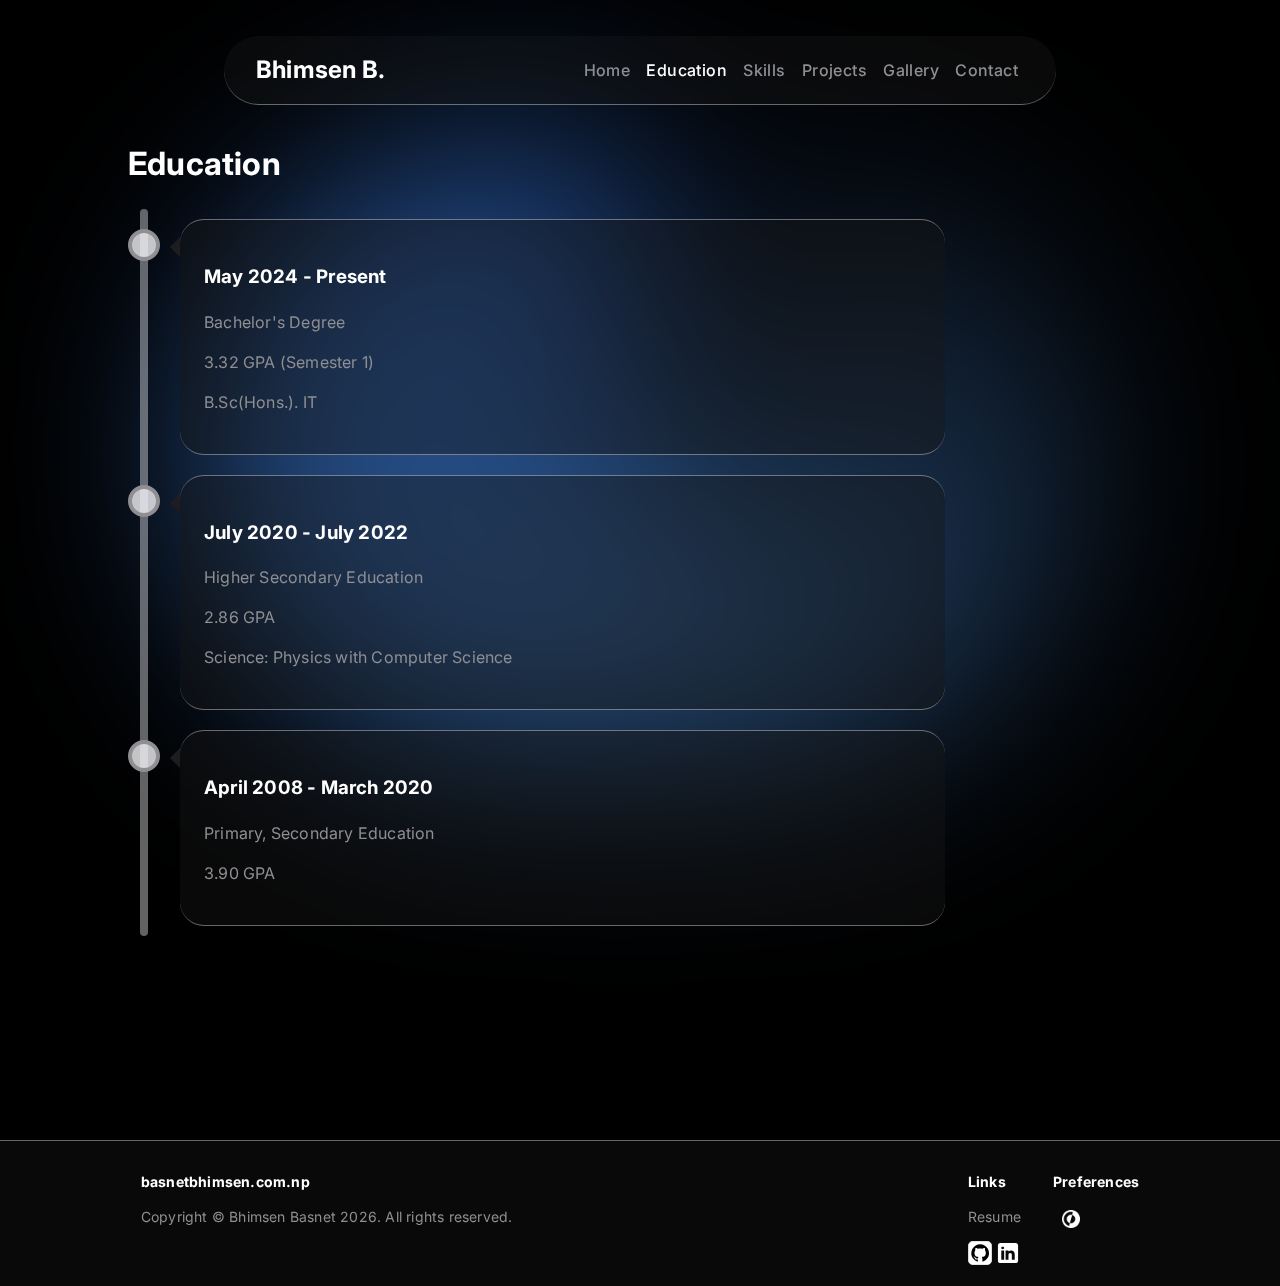
<file: education.html>
<!DOCTYPE html>
<html lang="en">
<head>
    <meta charset="UTF-8">
    <meta name="viewport" content="width=device-width, initial-scale=1.0">
    <title>Education - Bhimsen Basnet</title>

    <script>
        (() => {
            const theme = localStorage.getItem('theme');

            if (theme !== 'light') {
                document.documentElement.classList.add('dark-mode');
            }
        })();
    </script>

    <link rel="stylesheet" href="global.css">
    <link rel="stylesheet" href="education.css">

    <link href="https://fonts.googleapis.com/css2?family=Inter:wght@400;500;600;700&display=swap" rel="stylesheet">

    <script src="currentpage.js"></script>
</head>
<body>
    <!-- navgation bar -->
    <nav>
        <div class="navigation">
            <div class="nav-name">
                <h2>Bhimsen B.</h2>
            </div>
            <div class="nav-menu">
                <button class="nav-btn" onclick="window.location.href='index.html'">Home</button>
                <button class="nav-btn" onclick="window.location.href='education.html'">Education</button>
                <button class="nav-btn" onclick="window.location.href='skills.html'">Skills</button>
                <button class="nav-btn" onclick="window.location.href='projects.html'">Projects</button>
                <button class="nav-btn" onclick="window.location.href='gallery.html'">Gallery</button>
                <a class="contact" href="mailto:bhimsen.basnet01@gmail.com"><button class="nav-btn" type="button">Contact</button></a>
            </div>
        </div>
    </nav>


    <div class="nav-mob">
        <div class="navigation-mob">
            <div class="nav-name-mob">
                <h2>Bhimsen B.</h2>
            </div>
            <div id="myLinks">
                <button class="nav-btn-mob" onclick="window.location.href='index.html'">Home</button>
                <button class="nav-btn-mob" onclick="window.location.href='education.html'">Education</button>
                <button class="nav-btn-mob" onclick="window.location.href='skills.html'">Skills</button>
                <button class="nav-btn-mob" onclick="window.location.href='projects.html'">Projects</button>
                <button class="nav-btn-mob" onclick="window.location.href='gallery.html'">Gallery</button>
                <a class="contact" href="mailto:bhimsen.basnet01@gmail.com"><button class="nav-btn-mob">Contact</button></a>
            </div>
            <img src="Icons/hamburger.svg" class="icon" onclick="toggleMenu()">
        </div>
    </div>


    <div class="main">
        
        <div class="blob">
		    <div class="blob-gradient-mask">
			    <div class="blob-spinning-gradient"></div>
		    </div>
	    </div>
        
        <h1>Education</h1>
        <div class="timeline">
            <div class="container">
                <div class="content">
                    <h3>May 2024 - Present</h3>
                    <p>Bachelor's Degree</p>
                    <p>3.32 GPA (Semester 1)</p>
                    <p>B.Sc(Hons.). IT</p>
                </div>
            </div>

            <div class="container">
                <div class="content">
                    <h3>July 2020 - July 2022</h3>
                    <p>Higher Secondary Education</p>
                    <p>2.86 GPA</p>
                    <p>Science: Physics with Computer Science</p>
                </div>
            </div>

            <div class="container">
                <div class="content">
                    <h3>April 2008 - March 2020</h3>
                    <p>Primary, Secondary Education</p>
                    <p>3.90 GPA</p>
                </div>
            </div>
        </div>
    </div>



    <!-- footer section -->
    <div class="footer">
        <div class="footer-section">
            <div class="footer-left">
                <p class="footer-heading-small">basnetbhimsen.com.np</p>
                <p>Copyright © Bhimsen Basnet 2026. All rights reserved.</p>
            </div>

            <div class="footer-right">
                <div class="footer-menu">
                    <p class="footer-heading-small">Links</p>
                    <p><a class="footer-link" href="BhimsenBasnetResume.pdf" download="BhimsenBasnetResume">Resume</a></p>
                    <a href="https://github.com/bhimsen01" target="_blank" class="social"><img src="Icons/github-icon.svg" alt="Github"></a>
                    <a href="https://linkedin.com/in/bhimsen-basnet-131744364" target="_blank" class="social"><img src="Icons/linkedin-icon.svg" alt="LinkedIn"></a>
                </div>

                <div class="footer-menu">
                    <p class="footer-heading-small">Preferences</p>
                    <button class="mode-toggle"><img class="darkmode" src="Icons/darkmode.png"></button>
                </div>
            </div>
        </div>
    </div>

    <script src="theme.js"></script>

    <script>
        function toggleMenu() {
            const links = document.getElementById("myLinks");
            if (links.style.display === "block") {
                links.style.display = "none";
            } else {
                links.style.display = "block";
            }
        }
    </script>
</body>
</html>
</file>
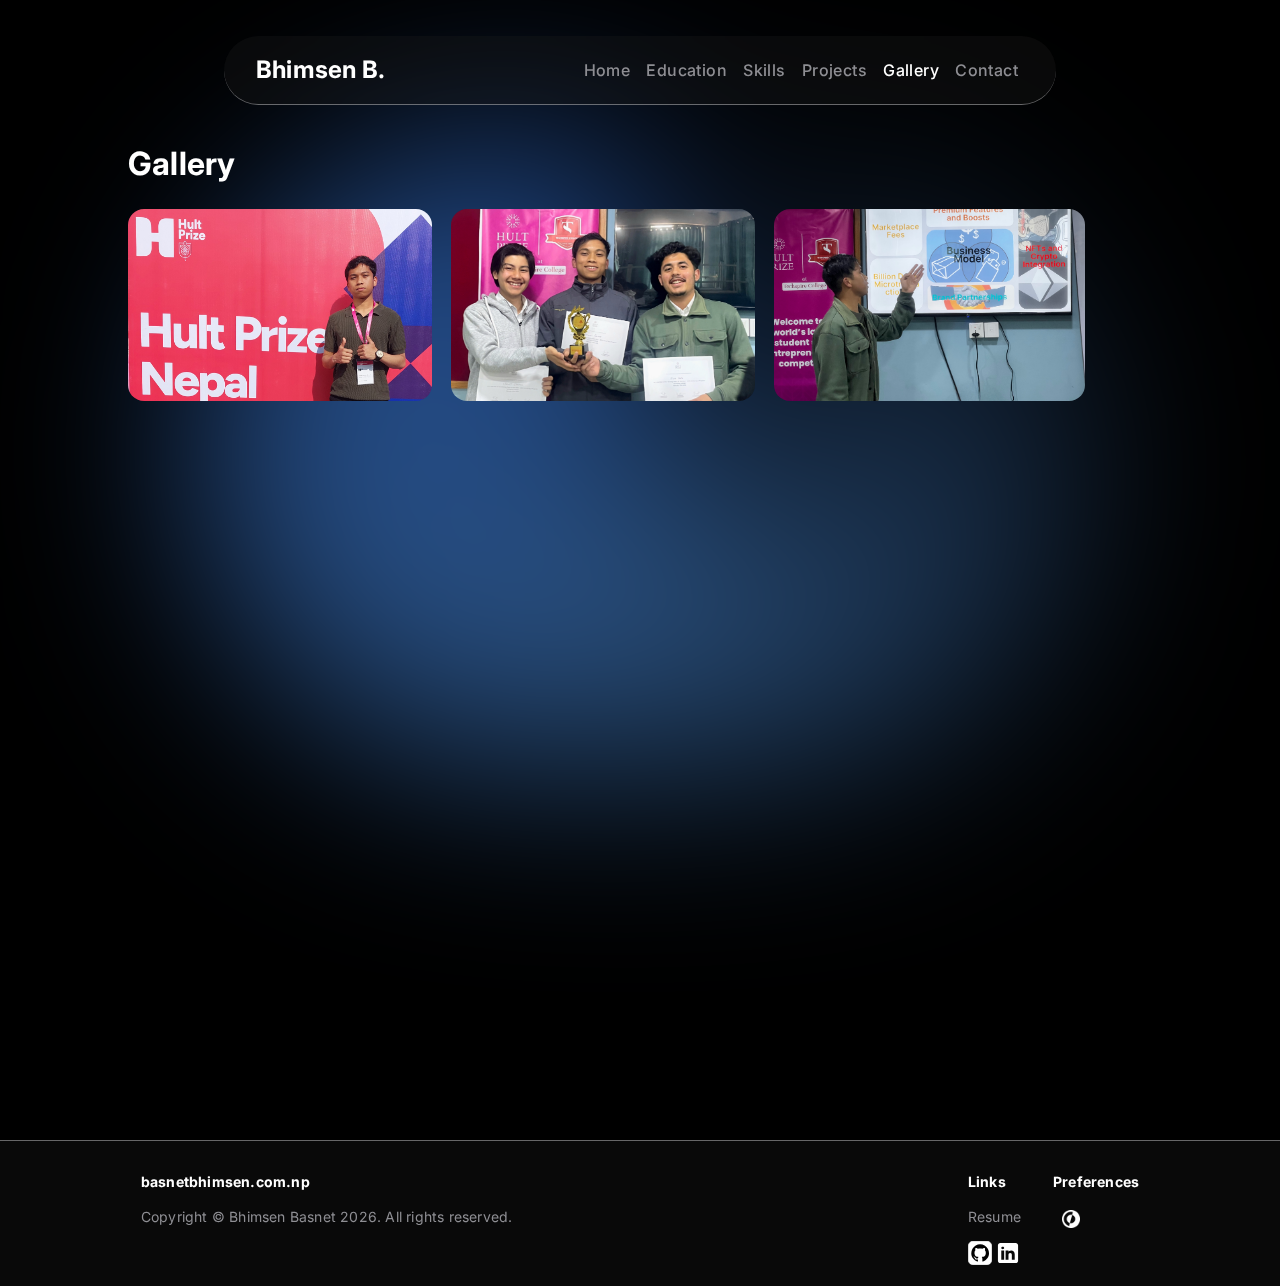
<file: gallery.html>
<!DOCTYPE html>
<html lang="en">
<head>
    <meta charset="UTF-8">
    <meta name="viewport" content="width=device-width, initial-scale=1.0">
    <title>Gallery - Bhimsen Basnet</title>

    <script>
        (() => {
            const theme = localStorage.getItem('theme');

            if (theme !== 'light') {
                document.documentElement.classList.add('dark-mode');
            }
        })();
    </script>

    <link rel="stylesheet" href="global.css">
    <link rel="stylesheet" href="gallery.css">

    <link href="https://fonts.googleapis.com/css2?family=Inter:wght@400;500;600;700&display=swap" rel="stylesheet">

    <script src="currentpage.js"></script>
</head>
<body>
    <!-- navgation bar -->
    <nav>
        <div class="navigation">
            <div class="nav-name">
                <h2>Bhimsen B.</h2>
            </div>
            <div class="nav-menu">
                <button class="nav-btn" onclick="window.location.href='index.html'">Home</button>
                <button class="nav-btn" onclick="window.location.href='education.html'">Education</button>
                <button class="nav-btn" onclick="window.location.href='skills.html'">Skills</button>
                <button class="nav-btn" onclick="window.location.href='projects.html'">Projects</button>
                <button class="nav-btn" onclick="window.location.href='gallery.html'">Gallery</button>
                <a class="contact" href="mailto:bhimsen.basnet01@gmail.com"><button class="nav-btn" type="button">Contact</button></a>
            </div>
        </div>
    </nav>

    <div class="nav-mob">
        <div class="navigation-mob">
            <div class="nav-name-mob">
                <h2>Bhimsen B.</h2>
            </div>
            <div id="myLinks">
                <button class="nav-btn-mob" onclick="window.location.href='index.html'">Home</button>
                <button class="nav-btn-mob" onclick="window.location.href='education.html'">Education</button>
                <button class="nav-btn-mob" onclick="window.location.href='skills.html'">Skills</button>
                <button class="nav-btn-mob" onclick="window.location.href='projects.html'">Projects</button>
                <button class="nav-btn-mob" onclick="window.location.href='gallery.html'">Gallery</button>
                <a class="contact" href="mailto:bhimsen.basnet01@gmail.com"><button class="nav-btn-mob">Contact</button></a>
            </div>
            <img src="Icons/hamburger.svg" class="icon" onclick="toggleMenu()">
        </div>
    </div>


    <!-- main content -->
    <div class="main">

        <div class="blob">
		    <div class="blob-gradient-mask">
			    <div class="blob-spinning-gradient"></div>
		    </div>
	    </div>

        <!-- gallery -->
        <h1 class="section-heading-medium">Gallery</h1>

        <div class="gallery-grid">
            <div class="gallery-card">
                <img class="gallery-img" src="Gallery/hult.jpg" alt="May 8, 2025 · Competitor as GeoVentura in Hult Prize Nepal 2025 Finals.">
            </div>

            <div class="gallery-card">
                <img class="gallery-img" src="Gallery/hult-oncampus.jpg" alt="Feb 23, 2025 · Winner of On-Campus Hult Prize at Tehspire College.">
            </div>

            <div class="gallery-card">
                <img class="gallery-img" src="Gallery/hult-presentation.jpg" alt="Feb 23, 2025 · Startup Idea Pitching of GeoVentura at On-Campus Hult Prize.">
            </div>
        </div>
    </div>


    <!-- footer section -->
    <div class="footer">
        <div class="footer-section">
            <div class="footer-left">
                <p class="footer-heading-small">basnetbhimsen.com.np</p>
                <p>Copyright © Bhimsen Basnet 2026. All rights reserved.</p>
            </div>

            <div class="footer-right">
                <div class="footer-menu">
                    <p class="footer-heading-small">Links</p>
                    <p><a class="footer-link" href="BhimsenBasnetResume.pdf" target="_blank" rel="noopener noreferrer">Resume</a></p>
                    <a href="https://github.com/bhimsen01" target="_blank" class="social"><img src="Icons/github-icon.svg" alt="Github"></a>
                    <a href="https://linkedin.com/in/bhimsen-basnet-131744364" target="_blank" class="social"><img src="Icons/linkedin-icon.svg" alt="LinkedIn"></a>
                </div>

                <div class="footer-menu">
                    <p class="footer-heading-small">Preferences</p>
                    <button class="mode-toggle"><img class="darkmode" src="Icons/darkmode.png"></button>
                </div>
            </div>
        </div>
    </div>

    <!-- modal -->
    <div id="imgModal" class="modal">
        <span class="close"><img src="Icons/close.png"></span>
        <div class="modal-content">
            <img id="modalImg">
            <div id="modalDesc" class="modal-desc"></div>
        </div>
    </div>

    <script src="theme.js"></script>

    <script>
        function toggleMenu() {
            const links = document.getElementById("myLinks");
            if (links.style.display === "block") {
                links.style.display = "none";
            } else {
                links.style.display = "block";
            }
        }
    </script>

    <script>
    // modal elements
    const modal = document.getElementById("imgModal");
    const modalImg = document.getElementById("modalImg");
    const modalDesc = document.getElementById("modalDesc");
    const closeBtn = document.querySelector(".close");

    // click event to each gallery image
    document.querySelectorAll(".gallery-img").forEach(img => {
        img.addEventListener("click", () => {
            modal.style.display = "flex";
            modalImg.src = img.src;
            modalDesc.innerText = img.alt || "No description available.";
        });
    });

    closeBtn.onclick = () => modal.style.display = "none";

    window.onclick = (e) => {
        if (e.target === modal) modal.style.display = "none";
    };

    window.addEventListener("keydown", (e) => {
        if (e.key === "Escape") modal.style.display = "none";
    });
</script>

</body>
</html>
</file>
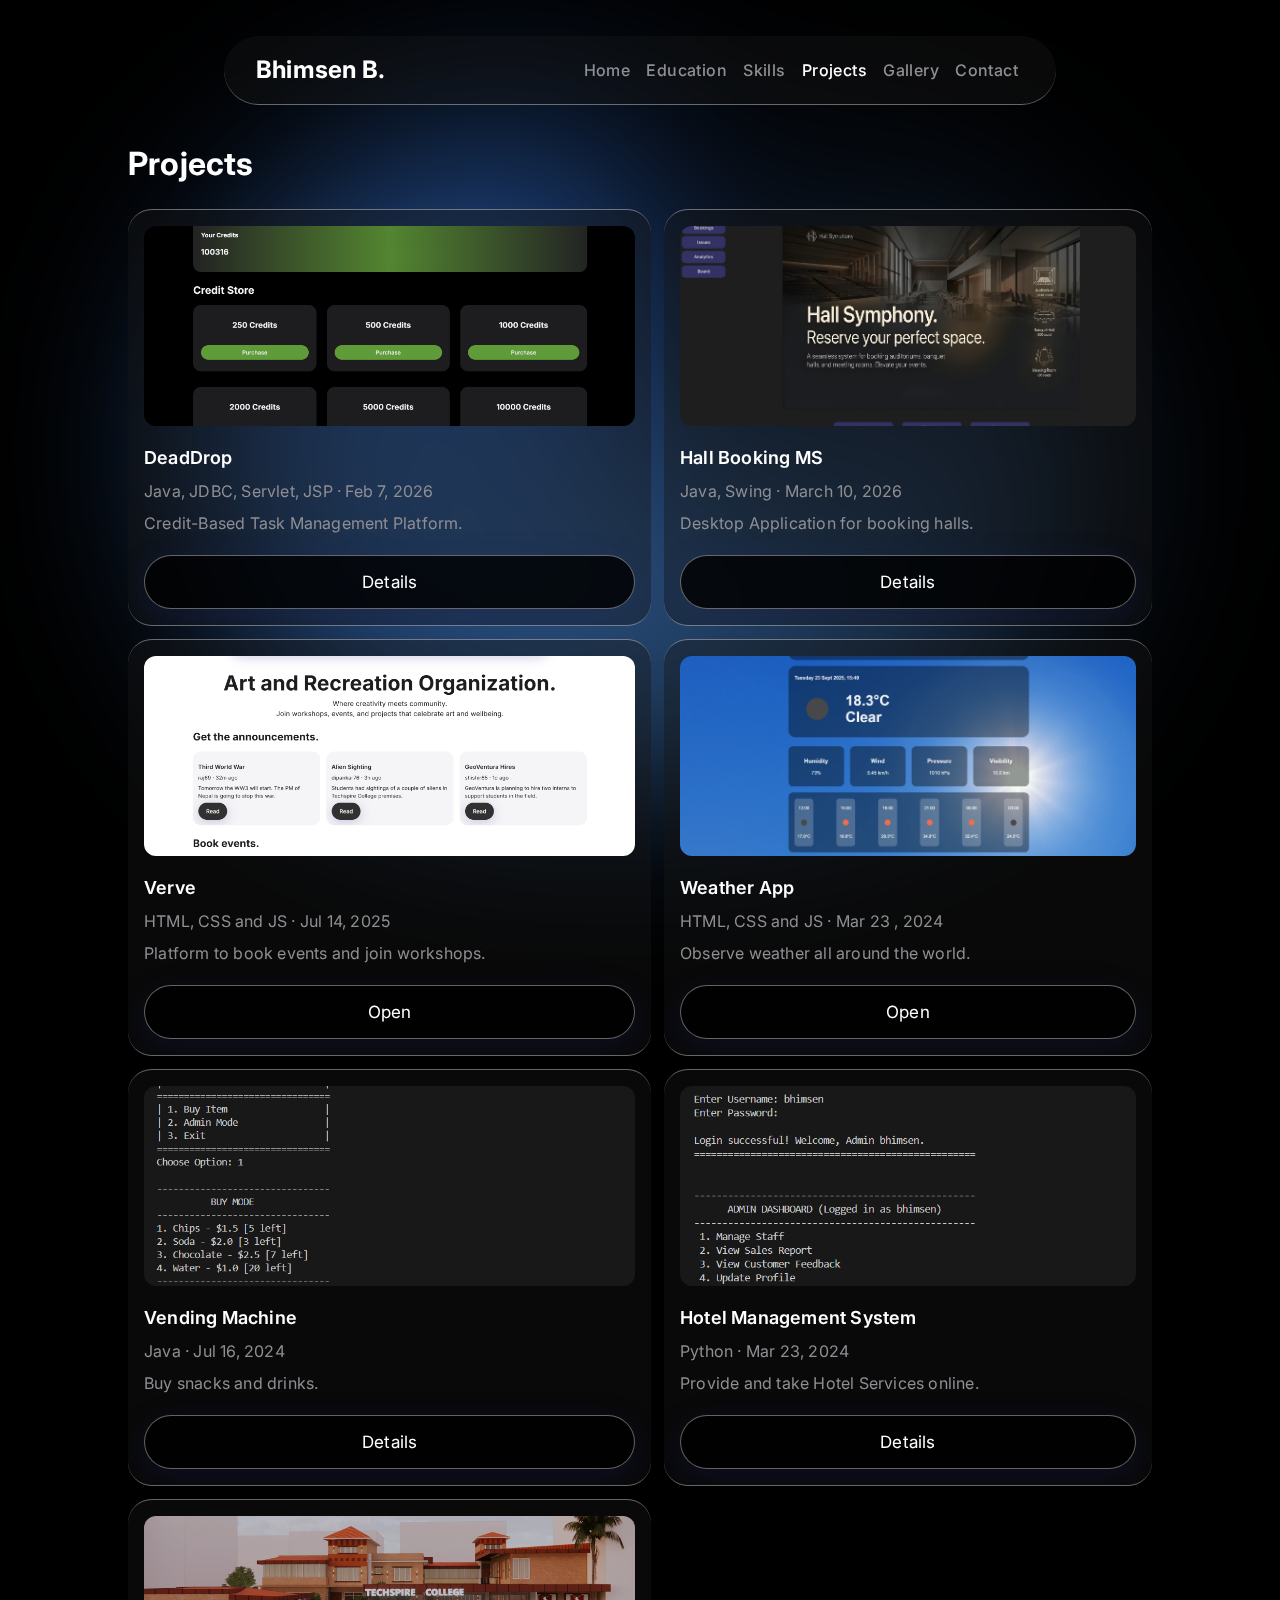
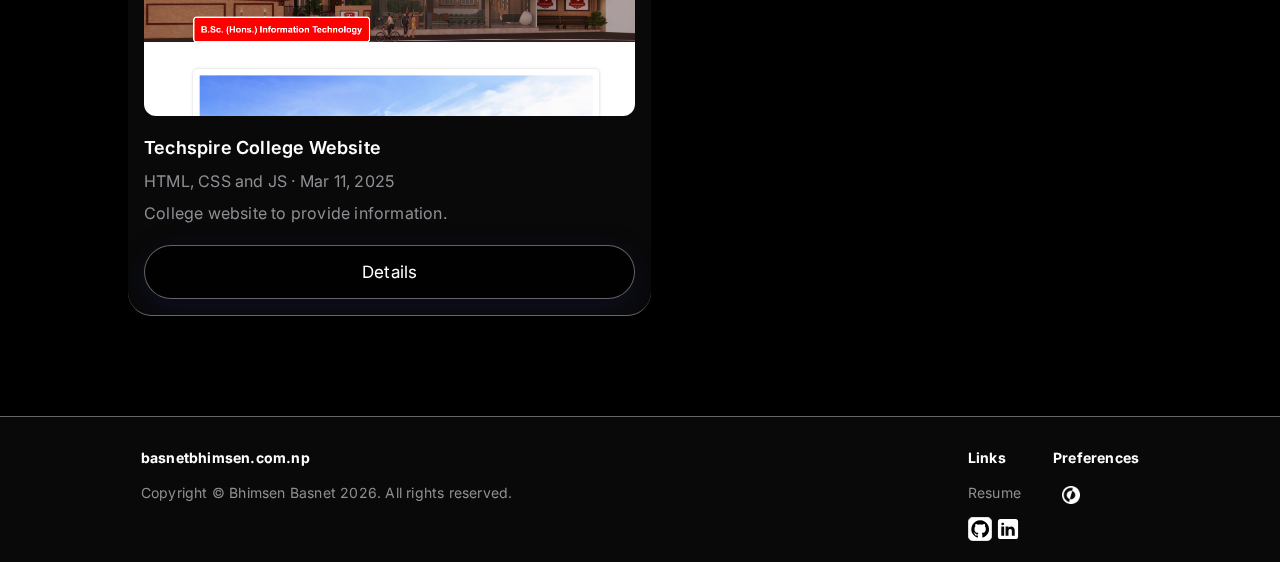
<file: projects.html>
<!DOCTYPE html>
<html lang="en">
<head>
    <meta charset="UTF-8">
    <meta name="viewport" content="width=device-width, initial-scale=1.0">
    <title>Projects - Bhimsen Basnet</title>

    <script>
        (() => {
            const theme = localStorage.getItem('theme');

            if (theme !== 'light') {
                document.documentElement.classList.add('dark-mode');
            }
        })();
    </script>

    <link rel="stylesheet" href="global.css">
    <link rel="stylesheet" href="projects.css">

    <link href="https://fonts.googleapis.com/css2?family=Inter:wght@400;500;600;700&display=swap" rel="stylesheet">

    <script src="currentpage.js"></script>
</head>
<body>
    <!-- navgation bar -->
    <nav>
        <div class="navigation">
            <div class="nav-name">
                <h2>Bhimsen B.</h2>
            </div>
            <div class="nav-menu">
                <button class="nav-btn" onclick="window.location.href='index.html'">Home</button>
                <button class="nav-btn" onclick="window.location.href='education.html'">Education</button>
                <button class="nav-btn" onclick="window.location.href='skills.html'">Skills</button>
                <button class="nav-btn" onclick="window.location.href='projects.html'">Projects</button>
                <button class="nav-btn" onclick="window.location.href='gallery.html'">Gallery</button>
                <a class="contact" href="mailto:bhimsen.basnet01@gmail.com"><button class="nav-btn" type="button">Contact</button></a>
            </div>
        </div>
    </nav>


    <div class="nav-mob">
        <div class="navigation-mob">
            <div class="nav-name-mob">
                <h2>Bhimsen B.</h2>
            </div>
            <div id="myLinks">
                <button class="nav-btn-mob" onclick="window.location.href='index.html'">Home</button>
                <button class="nav-btn-mob" onclick="window.location.href='education.html'">Education</button>
                <button class="nav-btn-mob" onclick="window.location.href='skills.html'">Skills</button>
                <button class="nav-btn-mob" onclick="window.location.href='projects.html'">Projects</button>
                <button class="nav-btn-mob" onclick="window.location.href='gallery.html'">Gallery</button>
                <a class="contact" href="mailto:bhimsen.basnet01@gmail.com"><button class="nav-btn-mob">Contact</button></a>
            </div>
            <img src="Icons/hamburger.svg" class="icon" onclick="toggleMenu()">
        </div>
    </div>



    <!-- main content -->
    <div class="main">
        
        <div class="blob">
		    <div class="blob-gradient-mask">
			    <div class="blob-spinning-gradient"></div>
		    </div>
	    </div>

        <!-- skills -->
        <div class="skill">
            <h1 class="section-heading-medium">Projects</h1>
            <div class="card-grid">
                <div class="card">
                    <div class="card-body-img">
                        <img class="card-img" src="Projects/Screenshot 2026-02-09 171111.png"/>
                    </div>

                    <div class="card-body">
                        <h3 class="card-body-heading">DeadDrop</h3>
                        <p class="card-body-text">Java, JDBC, Servlet, JSP · Feb 7, 2026</p>
                        <p class="card-body-text">Credit-Based Task Management Platform.</p>
                        <button class="primary-btn" onclick="window.open('https://github.com/bhimsen01/DeadDrop', '_blank')">Details</button>
                    </div>
                </div>

                <div class="card">
                    <div class="card-body-img">
                        <img class="card-img" src="Projects/Screenshot 2026-03-13 085453.png"/>
                    </div>

                    <div class="card-body">
                        <h3 class="card-body-heading">Hall Booking MS</h3>
                        <p class="card-body-text">Java, Swing · March 10, 2026</p>
                        <p class="card-body-text">Desktop Application for booking halls.</p>
                        <button class="primary-btn" onclick="window.open('https://github.com/bhimsen01/HallBookingMS', '_blank')">Details</button>
                    </div>
                </div>

                <div class="card">
                    <div class="card-body-img">
                        <img class="card-img" src="Projects/verve.png"/>
                    </div>

                    <div class="card-body">
                        <h3 class="card-body-heading">Verve</h3>
                        <p class="card-body-text">HTML, CSS and JS · Jul 14, 2025</p>
                        <p class="card-body-text">Platform to book events and join workshops.</p>
                        <button class="primary-btn" onclick="window.open('https://bhimsen01.github.io/Verve/', '_blank')">Open</button>
                    </div>
                </div>

                <div class="card">
                    <div class="card-body-img">
                        <img class="card-img" src="Projects/weatherapp.png"/>
                    </div>

                    <div class="card-body">
                        <h3 class="card-body-heading">Weather App</h3>
                        <p class="card-body-text">HTML, CSS and JS · Mar 23 , 2024</p>
                        <p class="card-body-text">Observe weather all around the world.</p>
                        <button class="primary-btn" onclick="window.open('https://bhimsen01.github.io/WeatherApp/', '_blank')">Open</button>
                    </div>
                </div>

                <div class="card">
                    <div class="card-body-img">
                        <img class="card-img" src="Projects/vendingmachine.png"/>
                    </div>

                    <div class="card-body">
                        <h3 class="card-body-heading">Vending Machine</h3>
                        <p class="card-body-text">Java · Jul 16, 2024</p>
                        <p class="card-body-text">Buy snacks and drinks.</p>
                        <button class="primary-btn" onclick="window.open('https://github.com/bhimsen01/VendingMachine', '_blank')">Details</button>
                    </div>
                </div>

                <div class="card">
                    <div class="card-body-img">
                        <img class="card-img" src="Projects/restaurant.png"/>
                    </div>

                    <div class="card-body">
                        <h3 class="card-body-heading">Hotel Management System</h3>
                        <p class="card-body-text">Python · Mar 23, 2024</p>
                        <p class="card-body-text">Provide and take Hotel Services online.</p>
                        <button class="primary-btn" onclick="window.open('https://github.com/bhimsen01/HotelManagementSystem', '_blank')">Details</button>
                    </div>
                </div>

                <div class="card">
                    <div class="card-body-img">
                        <img class="card-img" src="Projects/techspire.png"/>
                    </div>

                    <div class="card-body">
                        <h3 class="card-body-heading">Techspire College Website</h3>
                        <p class="card-body-text">HTML, CSS and JS · Mar 11, 2025</p>
                        <p class="card-body-text">College website to provide information.</p>
                        <button class="primary-btn">Details</button>
                    </div>
                </div>
            </div>
        </div>
    </div>


    <!-- footer section -->
    <div class="footer">
        <div class="footer-section">
            <div class="footer-left">
                <p class="footer-heading-small">basnetbhimsen.com.np</p>
                <p>Copyright © Bhimsen Basnet 2026. All rights reserved.</p>
            </div>

            <div class="footer-right">
                <div class="footer-menu">
                    <p class="footer-heading-small">Links</p>
                    <p><a class="footer-link" href="BhimsenBasnetResume.pdf" target="_blank" rel="noopener noreferrer">Resume</a></p>
                    <a href="https://github.com/bhimsen01" target="_blank" class="social"><img src="Icons/github-icon.svg" alt="Github"></a>
                    <a href="https://linkedin.com/in/bhimsen-basnet-131744364" target="_blank" class="social"><img src="Icons/linkedin-icon.svg" alt="LinkedIn"></a>
                </div>

                <div class="footer-menu">
                    <p class="footer-heading-small">Preferences</p>
                    <button class="mode-toggle"><img class="darkmode" src="Icons/darkmode.png"></button>
                </div>
            </div>
        </div>
    </div>

    <script src="theme.js"></script>

    <script>
        function toggleMenu() {
            const links = document.getElementById("myLinks");
            if (links.style.display === "block") {
                links.style.display = "none";
            } else {
                links.style.display = "block";
            }
        }
    </script>
</body>
</html>
</file>
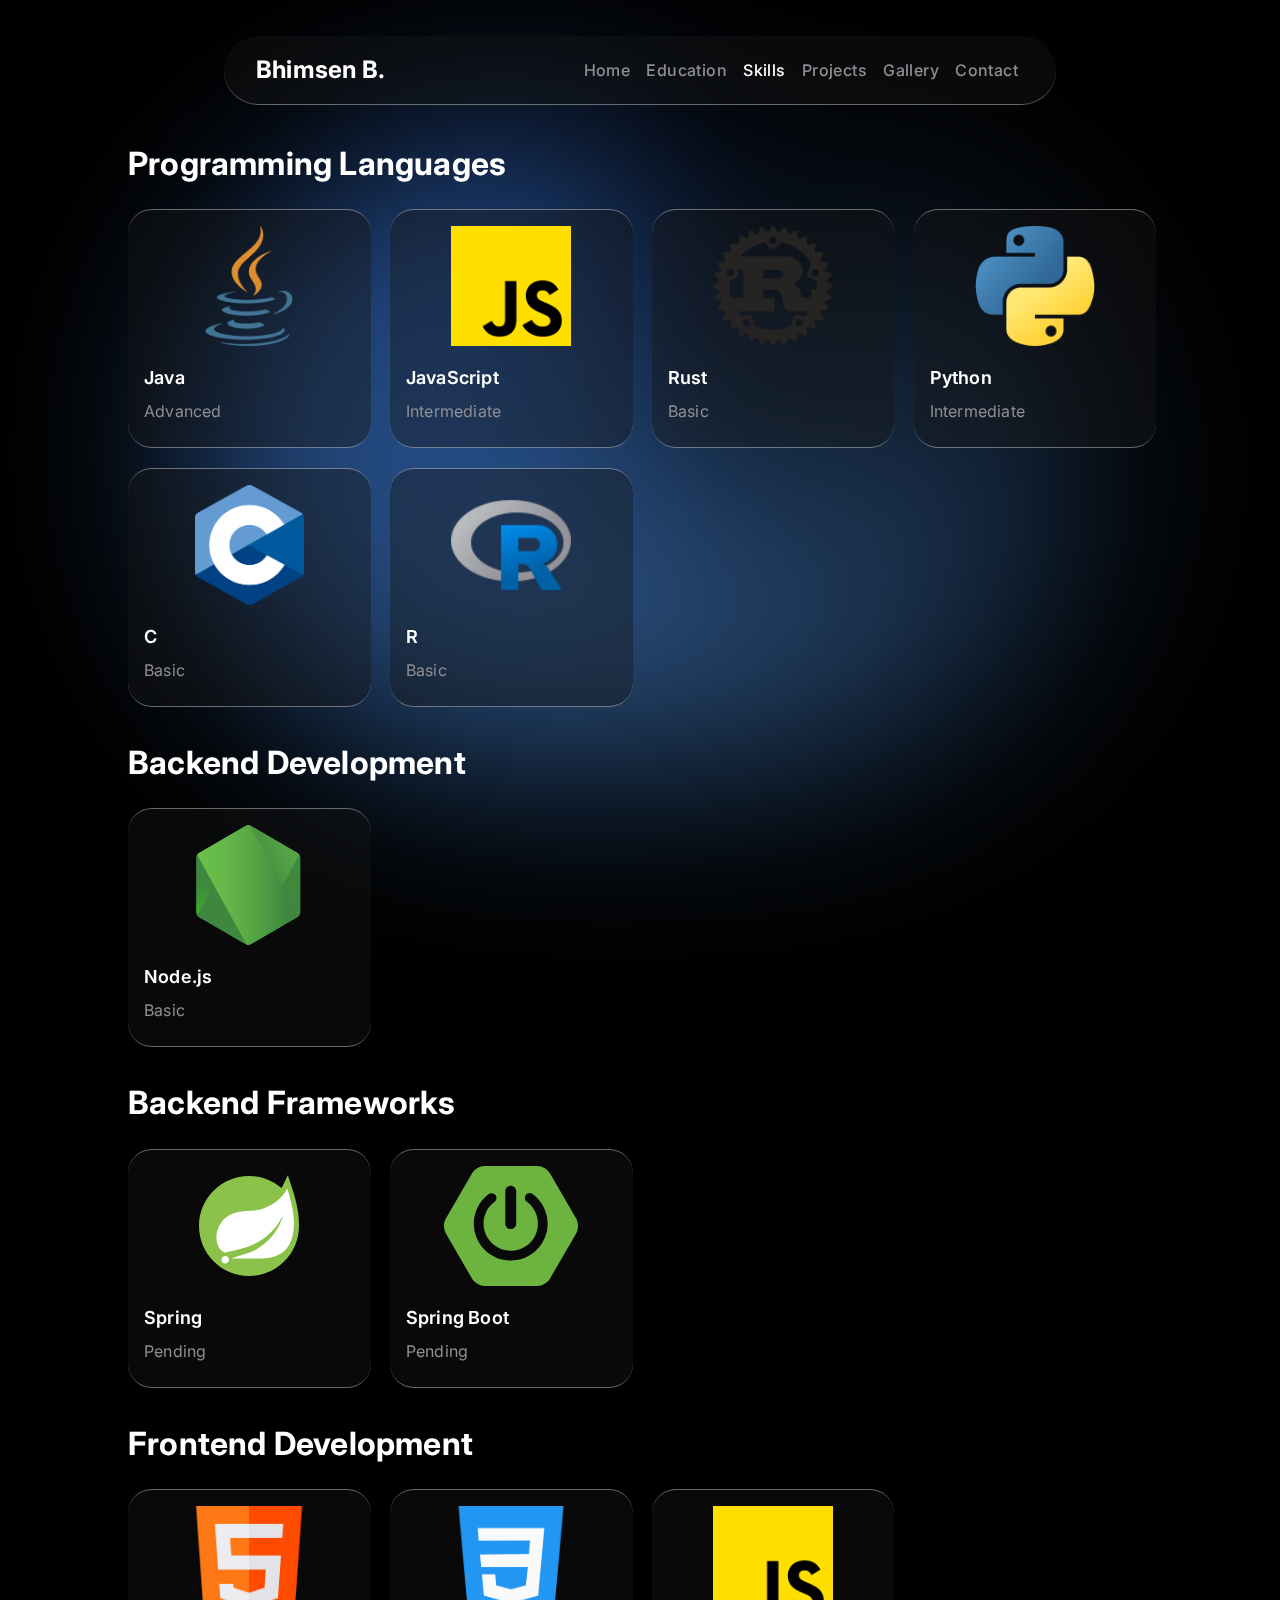
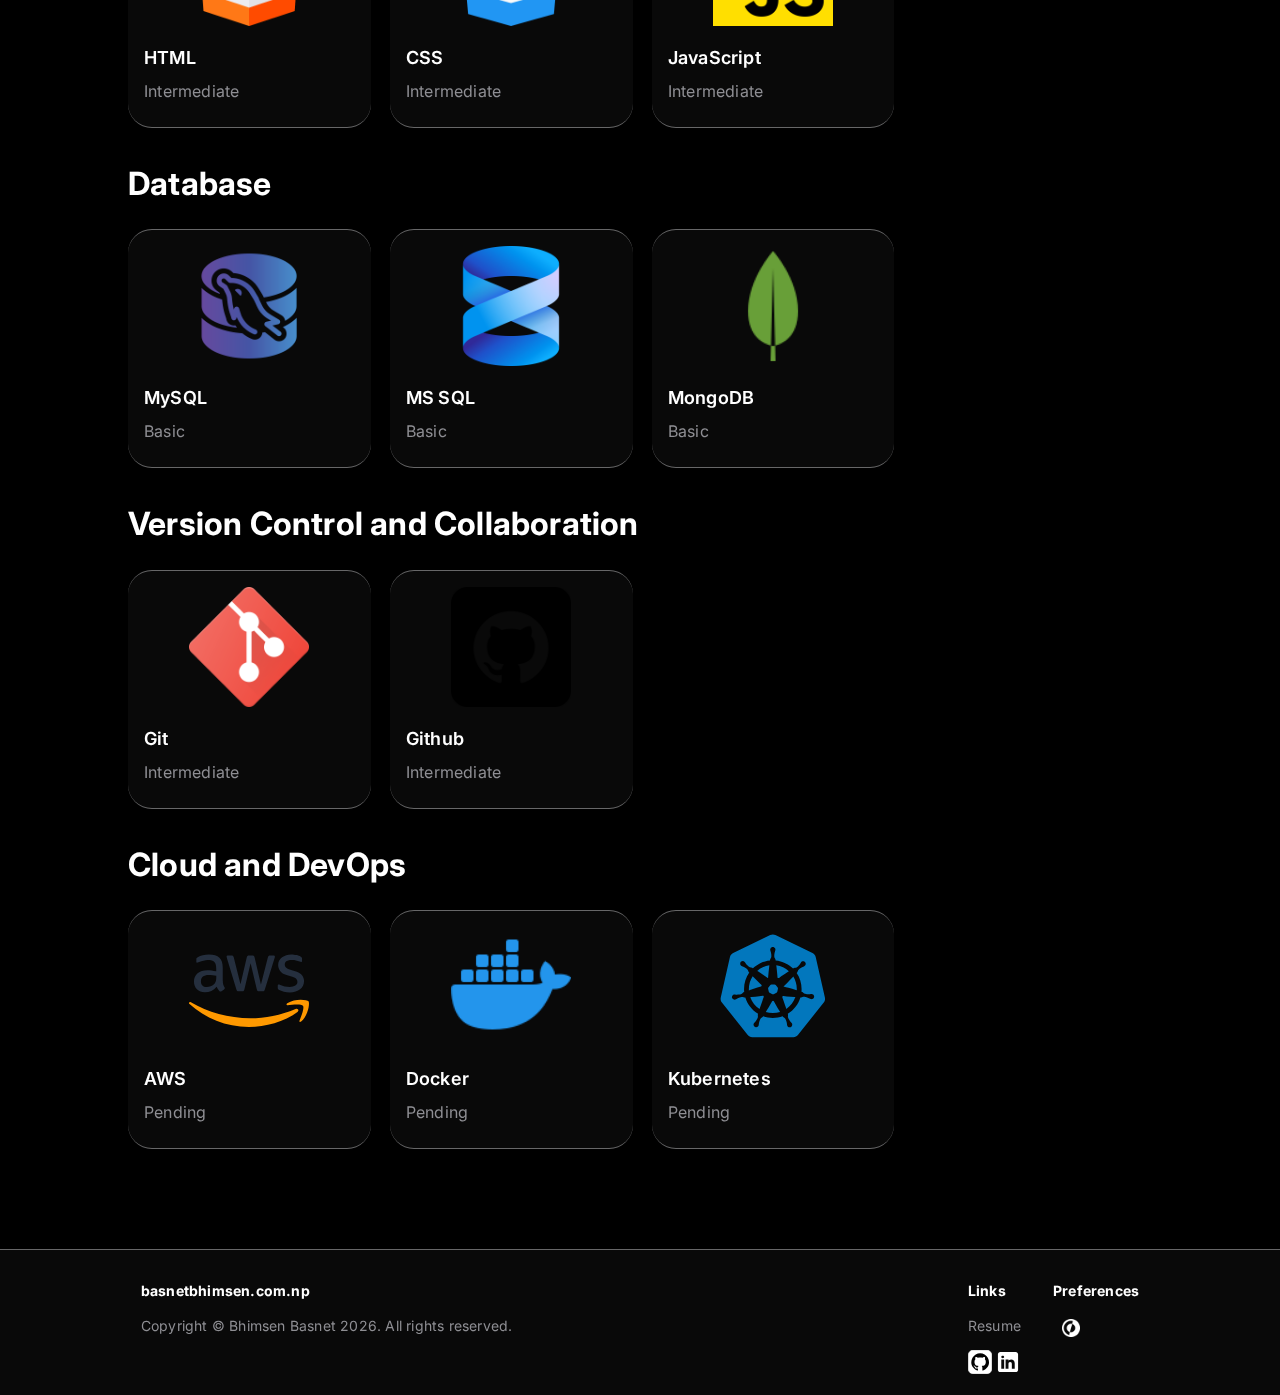
<file: skills.html>
<!DOCTYPE html>
<html lang="en">
<head>
    <meta charset="UTF-8">
    <meta name="viewport" content="width=device-width, initial-scale=1.0">
    <title>Skills - Bhimsen Basnet</title>

    <script>
        (() => {
            const theme = localStorage.getItem('theme');

            if (theme !== 'light') {
                document.documentElement.classList.add('dark-mode');
            }
        })();
    </script>

    <link rel="stylesheet" href="global.css">
    <link rel="stylesheet" href="skills.css">

    <link href="https://fonts.googleapis.com/css2?family=Inter:wght@400;500;600;700&display=swap" rel="stylesheet">

    <script src="currentpage.js"></script>
</head>
<body>
    <!-- navgation bar -->
    <nav>
        <div class="navigation">
            <div class="nav-name">
                <h2>Bhimsen B.</h2>
            </div>
            <div class="nav-menu">
                <button class="nav-btn" onclick="window.location.href='index.html'">Home</button>
                <button class="nav-btn" onclick="window.location.href='education.html'">Education</button>
                <button class="nav-btn" onclick="window.location.href='skills.html'">Skills</button>
                <button class="nav-btn" onclick="window.location.href='projects.html'">Projects</button>
                <button class="nav-btn" onclick="window.location.href='gallery.html'">Gallery</button>
                <a class="contact" href="mailto:bhimsen.basnet01@gmail.com"><button class="nav-btn" type="button">Contact</button></a>
            </div>
        </div>
    </nav>


    <div class="nav-mob">
        <div class="navigation-mob">
            <div class="nav-name-mob">
                <h2>Bhimsen B.</h2>
            </div>
            <div id="myLinks">
                <button class="nav-btn-mob" onclick="window.location.href='index.html'">Home</button>
                <button class="nav-btn-mob" onclick="window.location.href='education.html'">Education</button>
                <button class="nav-btn-mob" onclick="window.location.href='skills.html'">Skills</button>
                <button class="nav-btn-mob" onclick="window.location.href='projects.html'">Projects</button>
                <button class="nav-btn-mob" onclick="window.location.href='gallery.html'">Gallery</button>
                <a class="contact" href="mailto:bhimsen.basnet01@gmail.com"><button class="nav-btn-mob">Contact</button></a>
            </div>
            <img src="Icons/hamburger.svg" class="icon" onclick="toggleMenu()">
        </div>
    </div>



    <!-- main content -->
    <div class="main">

        <div class="blob">
		    <div class="blob-gradient-mask">
			    <div class="blob-spinning-gradient"></div>
		    </div>
	    </div>

        <!-- skills -->
        <div class="skill">
            <h1 class="section-heading-medium">Programming Languages</h1>
            <div class="card-grid">
                <div class="card">
                    <div class="card-body-img">
                        <img class="card-img" src="Icons/java.png"/>
                    </div>

                    <div class="card-body">
                        <h3 class="card-body-heading">Java</h3>
                        <p class="card-body-text">Advanced</p>
                    </div>
                </div>

                <div class="card">
                    <div class="card-body-img">
                        <img class="card-img" src="Icons/js.png"/>
                    </div>

                    <div class="card-body">
                        <h3 class="card-body-heading">JavaScript</h3>
                        <p class="card-body-text">Intermediate</p>
                    </div>
                </div>

                <div class="card">
                    <div class="card-body-img">
                        <img class="card-img" src="Icons/rust.png"/>
                    </div>

                    <div class="card-body">
                        <h3 class="card-body-heading">Rust</h3>
                        <p class="card-body-text">Basic</p>
                    </div>
                </div>

                <div class="card">
                    <div class="card-body-img">
                        <img class="card-img" src="Icons/python.png"/>
                    </div>

                    <div class="card-body">
                        <h3 class="card-body-heading">Python</h3>
                        <p class="card-body-text">Intermediate</p>
                    </div>
                </div>

                <div class="card">
                    <div class="card-body-img">
                        <img class="card-img" src="Icons/c.png"/>
                    </div>

                    <div class="card-body">
                        <h3 class="card-body-heading">C</h3>
                        <p class="card-body-text">Basic</p>
                    </div>
                </div>

                <div class="card">
                    <div class="card-body-img">
                        <img class="card-img" src="Icons/r.png"/>
                    </div>

                    <div class="card-body">
                        <h3 class="card-body-heading">R</h3>
                        <p class="card-body-text">Basic</p>
                    </div>
                </div>                
            </div>

            <h1 class="section-heading-medium">Backend Development</h1>
            <div class="card-grid">
                <div class="card">
                    <div class="card-body-img">
                        <img class="card-img" src="Icons/nodejs.svg"/>
                    </div>

                    <div class="card-body">
                        <h3 class="card-body-heading">Node.js</h3>
                        <p class="card-body-text">Basic</p>
                    </div>
                </div> 
            </div>

            <h1 class="section-heading-medium">Backend Frameworks</h1>
            <div class="card-grid">
                <div class="card">
                    <div class="card-body-img">
                        <img class="card-img" src="Icons/spring.svg"/>
                    </div>

                    <div class="card-body">
                        <h3 class="card-body-heading">Spring</h3>
                        <p class="card-body-text">Pending</p>
                    </div>
                </div>

                <div class="card">
                    <div class="card-body-img">
                        <img class="card-img" src="Icons/springboot.svg"/>
                    </div>

                    <div class="card-body">
                        <h3 class="card-body-heading">Spring Boot</h3>
                        <p class="card-body-text">Pending</p>
                    </div>
                </div>
            </div>

            <h1 class="section-heading-medium">Frontend Development</h1>
            <div class="card-grid">
                <div class="card">
                    <div class="card-body-img">
                        <img class="card-img" src="Icons/html.png"/>
                    </div>

                    <div class="card-body">
                        <h3 class="card-body-heading">HTML</h3>
                        <p class="card-body-text">Intermediate</p>
                    </div>
                </div>

                <div class="card">
                    <div class="card-body-img">
                        <img class="card-img" src="Icons/css.png"/>
                    </div>

                    <div class="card-body">
                        <h3 class="card-body-heading">CSS</h3>
                        <p class="card-body-text">Intermediate</p>
                    </div>
                </div>

                <div class="card">
                    <div class="card-body-img">
                        <img class="card-img" src="Icons/js.png"/>
                    </div>

                    <div class="card-body">
                        <h3 class="card-body-heading">JavaScript</h3>
                        <p class="card-body-text">Intermediate</p>
                    </div>
                </div>
            </div>

            <h1 class="section-heading-medium">Database</h1>
            <div class="card-grid">
                <div class="card">
                    <div class="card-body-img">
                        <img class="card-img" src="Icons/mysql.png"/>
                    </div>

                    <div class="card-body">
                        <h3 class="card-body-heading">MySQL</h3>
                        <p class="card-body-text">Basic</p>
                    </div>
                </div>

                <div class="card">
                    <div class="card-body-img">
                        <img class="card-img" src="Icons/mssql.webp"/>
                    </div>

                    <div class="card-body">
                        <h3 class="card-body-heading">MS SQL</h3>
                        <p class="card-body-text">Basic</p>
                    </div>
                </div>

                <div class="card">
                    <div class="card-body-img">
                        <img class="card-img" src="Icons/mongo.png"/>
                    </div>

                    <div class="card-body">
                        <h3 class="card-body-heading">MongoDB</h3>
                        <p class="card-body-text">Basic</p>
                    </div>
                </div>
            </div>

            <h1 class="section-heading-medium">Version Control and Collaboration</h1>
            <div class="card-grid">
                <div class="card">
                    <div class="card-body-img">
                        <img class="card-img" src="Icons/git.png"/>
                    </div>

                    <div class="card-body">
                        <h3 class="card-body-heading">Git</h3>
                        <p class="card-body-text">Intermediate</p>
                    </div>
                </div>

                <div class="card">
                    <div class="card-body-img">
                        <img class="card-img" src="Icons/github.png"/>
                    </div>

                    <div class="card-body">
                        <h3 class="card-body-heading">Github</h3>
                        <p class="card-body-text">Intermediate</p>
                    </div>
                </div>
            </div>

            <h1 class="section-heading-medium">Cloud and DevOps</h1>
            <div class="card-grid">
                <div class="card">
                    <div class="card-body-img">
                        <img class="card-img" src="Icons/aws.svg"/>
                    </div>

                    <div class="card-body">
                        <h3 class="card-body-heading">AWS</h3>
                        <p class="card-body-text">Pending</p>
                    </div>
                </div>

                <div class="card">
                    <div class="card-body-img">
                        <img class="card-img" src="Icons/docker.png"/>
                    </div>

                    <div class="card-body">
                        <h3 class="card-body-heading">Docker</h3>
                        <p class="card-body-text">Pending</p>
                    </div>
                </div>

                <div class="card">
                    <div class="card-body-img">
                        <img class="card-img" src="Icons/kubernetes.svg"/>
                    </div>

                    <div class="card-body">
                        <h3 class="card-body-heading">Kubernetes</h3>
                        <p class="card-body-text">Pending</p>
                    </div>
                </div>
            </div>

        </div>
    </div>
    


    <!-- footer section -->
    <div class="footer">
        <div class="footer-section">
            <div class="footer-left">
                <p class="footer-heading-small">basnetbhimsen.com.np</p>
                <p>Copyright © Bhimsen Basnet 2026. All rights reserved.</p>
            </div>

            <div class="footer-right">
                <div class="footer-menu">
                    <p class="footer-heading-small">Links</p>
                    <p><a class="footer-link" href="BhimsenBasnetResume.pdf" target="_blank" rel="noopener noreferrer">Resume</a></p>
                    <a href="https://github.com/bhimsen01" target="_blank" class="social"><img src="Icons/github-icon.svg" alt="Github"></a>
                    <a href="https://linkedin.com/in/bhimsen-basnet-131744364" target="_blank" class="social"><img src="Icons/linkedin-icon.svg" alt="LinkedIn"></a>
                </div>

                <div class="footer-menu">
                    <p class="footer-heading-small">Preferences</p>
                    <button class="mode-toggle"><img class="darkmode" src="Icons/darkmode.png"></button>
                </div>
            </div>
        </div>
    </div>

    <script src="theme.js"></script>

    <script>
        function toggleMenu() {
            const links = document.getElementById("myLinks");
            if (links.style.display === "block") {
                links.style.display = "none";
            } else {
                links.style.display = "block";
            }
        }
    </script>
</body>
</html>
</file>
<file: global.css>
:root{
    /* font size */
    --base-font-size: 16px;

    /* colors */
    --blue: rgb(0, 136, 255);
    --red: rgb(255,56,60);
    --bg-grey: rgb(245, 245, 247);
    --white: rgb(255, 255, 255);
    --text-black: rgb(29, 29, 31);
    --text-grey-dark: rgb(116, 116, 121);
    --text-grey-light: rgb(142, 142, 147);
    --secondary-btn-bg: rgba(232, 232, 232, 0.4);
    --secondary-btn-hover: rgba(200, 200, 200, 0.4);
    --primary-btn-bg: rgba(0, 0, 0, 0.8);
    --primary-btn-hover: rgba(20, 20, 20, 0.8);
    --primary-delete-btn-hover: rgb(233, 21, 45);

    /* spacing */
    --spacing-small: 12px;
    --spacing-normal: 16px;
    --spacing-medium: 24px;
    --spacing-large: 32px;
    --spacing-xlarge: 100px;
    --spacing-xlarge-top: 120px;

    /* border radius */
    --primary-card-radius: 24px;
    --secondary-card-radus: 12px;
    --circle-radius: 100%;
    --semi-circle-radius: 9999px;

    /* border */
    --border-light: 1px solid rgba(255, 255, 255, 0.8);
    
    /* box shadow */
    --box-shadow-light: 0 4px 12px rgba(0, 0, 0, 0.08);
    --box-shadow-heavy: 0 8px 32px rgba(31, 38, 135, 0.2);
    --box-shadow-inset: inset 0 4px 20px rgba(255, 255, 255, 0.3);

    /* backdop filter */
    --backdrop-blur: blur(8px);
    /* --backdrop-blur: blur(8px) saturate(1.5); */

    /* box shadow */
    --box-shadow-light: 0 4px 12px rgba(0, 0, 0, 0.08);
    --box-shadow-heavy: 0 8px 32px rgba(31, 38, 135, 0.2);
    --box-shadow-inset: inset 0 4px 20px rgba(255, 255, 255, 0.3);

    /* card hover */
    --card-hover-scale: scale(1.02);
    --img-hover-scale: scale(1.05);
}


/* global body */
body{
    margin: 0;
    padding: 0;
    letter-spacing: 0.2px;
    line-height: 1.5;
    font-size: 1rem;
    font-family: 'Inter', sans-serif;
    -webkit-font-smoothing: antialiased;
    color: var(--text-black);
}



/* navigation bar */
/* nav{
    width: 100%;
    background-color: rgba(245, 245, 247, 0.4);
    backdrop-filter: var(--backdrop-blur);
    position: fixed;
    z-index: 4;
    top: 0%;
}

.navigation{
    margin: auto;
    width: 80%;
    display: flex;
    padding: var(--spacing-small) 0;
    align-items: center;
    justify-content: space-between;
} */


/* ------------------------------------------------------------------------- */
nav{
    width: 60%;
    display: flex;
    border-bottom: 0.2px solid rgba(245, 245, 247, 0.4);
    border-radius: var(--semi-circle-radius);
    background-color: rgba(245, 245, 247, 0.4);
    backdrop-filter: var(--backdrop-blur);
    padding: var(--spacing-normal) var(--spacing-large);
    position: fixed;
    z-index: 4;
    top: 4%;
    left: 50%;
    transform: translateX(-50%);
}

.navigation{
    display: flex;
    gap: var(--spacing-normal);
    align-items: center;
    justify-content: space-between;
}

@media (min-width:769px) and (max-width:1010px){
    nav{
        width: 80%;
    }
}

/* ------------------------------------------------------------------------- */


.nav-btn{
    font-size: var(--base-font-size);
    font-family: 'Inter', sans-serif;
    -webkit-font-smoothing: antialiased;
    font-weight: 500;
    letter-spacing: 0.4px;
    border: 0;
    background: none;
    color: var(--text-grey-dark);
}

.nav-btn:hover{
    cursor: pointer;
    color: var(--text-black);
}

.nav-name h2{
    margin: 0;
}

.nav-btn.active {
  color: var(--text-black);
}



/* mobile nav */
.nav-mob{
    width: 100%;
    background-color: rgba(245, 245, 247, 0.4);
    backdrop-filter: var(--backdrop-blur);
    position: fixed;
    z-index: 4;
    top: 0;
}

.nav-name-mob h2{
    margin: 0px;
}

.navigation-mob{
    width: 80%;
    padding: 8px 0;
    position: relative;
    margin: auto;
}

.navigation-mob #myLinks{
    display: none;
    flex-direction: column;
    background: none;
}

.nav-btn-mob{
    z-index: 4;
    font-size: var(--base-font-size);
    font-family: 'Inter', sans-serif;
    -webkit-font-smoothing: antialiased;
    font-weight: 500;
    letter-spacing: 0.4px;
    margin: auto;
    background: none;
    border: 0;
    padding: 14px 20px;
    text-decoration: none;
    font-size: 18px;
    display: block;
    color: var(--text-grey-dark);
}

.nav-btn-mob.active {
  color: var(--text-black);
}

.navigation-mob img.icon {
    fill: var(--text-black);
    display: block;
    position: absolute;
    right: 0;
    top: 0;
    padding: 8px;
    height: 36px;
}

nav{
    display: block;
}

.nav-mob{
    display: none;
}


/* --- Mobile breakpoint --- */
@media (max-width: 768px) {
  nav {
    display: none; 
  }

  .nav-mob {
    display: block;
  }
}


/* for later use */
.primary-btn{
    margin-top: 12px;
    font-size: 17px;
    font-family: 'Inter', sans-serif;
    -webkit-font-smoothing: antialiased;
    letter-spacing: 0.2px;
    padding: var(--spacing-normal);
    width: 100%;
    border-radius:var(--semi-circle-radius);
    /* backdrop-filter: var(--backdrop-blur); */
    border: 0.2px solid rgba(245, 245, 247, 0.4);
    box-shadow: var(--box-shadow-light);
    background-color: var(--primary-btn-bg);
    box-shadow: var(--box-shadow-heavy);
    color: var(--white);
}

.primary-btn:hover{
    background-color: var(--primary-btn-hover);
    cursor: pointer;
}

.primary-delete-btn{
    background-color: var(--red);
    box-shadow: var(--box-shadow-heavy);
    color: var(--white);
}

.primary-delete-btn:hover{
    background-color: var(--primary-delete-btn-hover);
}

.secondary-btn{
    margin-top: 10px;
    font-size: 17px;
    font-family: 'Inter', sans-serif;
    -webkit-font-smoothing: antialiased;
    letter-spacing: 0.2px;
    padding: var(--spacing-normal);
    width: 100%;
    border-radius:var(--semi-circle-radius);
    backdrop-filter: var(--backdrop-blur);
    border: var(--border-light);
    background-color: var(--secondary-btn-bg);
    box-shadow: var(--box-shadow-light);
}

.secondary-btn:hover{
    background-color: var(--secondary-btn-hover);
    cursor: pointer;
}



/* main content */
.main{
    margin: var(--spacing-xlarge) auto;
    width: 80%;
}


/* common attributes */
.section-heading-medium{
    font-size: 2rem;
    font-weight: bold;
}


/* footer */
.footer{
    font-size: 14px;
    display: flex;
    flex-direction: column;
    align-items: center;
    /* background-color: var(--bg-grey); */
    background-color: rgba(245, 245, 247, 0.4);
    backdrop-filter: var(--backdrop-blur);
    color: var(--text-grey-dark);
    padding: var(--spacing-normal);
    border-top: 0.2px solid rgba(245, 245, 247, 0.4);
}

.footer-section{
    width: 80%;
    display: flex;
    justify-content: space-between;
}

.footer-right{
    display: flex;
    gap: var(--spacing-large);
}

.footer-heading-small{
    color: var(--text-black);
    font-weight: bold;
}

.footer-link{
    text-decoration: none;
    color: var(--text-grey-dark);
}

.footer-link:hover{
    text-decoration: underline;
}

.social {
    cursor: pointer;
}

.social img{
    height: 24px;
    width: 24px;
}

.social {
  display: inline-flex;
  cursor: pointer;
}

.social:hover img {
  opacity: 0.8;
}

.contact{
    text-decoration: none;
}


html.dark-mode .social img{
  filter: invert(1);
}

.mode-toggle{
    border: 0;
    background: none;
    pad: 0;
}
.mode-toggle:hover{
    background: none;
    opacity: 0.8;
    cursor: pointer;
}

.darkmode{
    height: 24px;
    width: 24px;
}




html.dark-mode {
    background-color: rgb(0, 0, 0);
    color: var(--white);
}

html.dark-mode body{
    color: var(--white);
}

html.dark-mode nav{
    background-color: rgba(22, 22, 23, 0.4);
}

html.dark-mode .nav-mob{
    background-color: rgba(22, 22, 23, 0.4);
}

html.dark-mode .nav-btn{
    color: var(--text-grey-light);
}

html.dark-mode .nav-btn-mob{
    color: var(--text-grey-light);
}

html.dark-mode .navigation-mob img{ 
    filter: invert(1);
}

html.dark-mode .nav-btn:hover{
    color: var(--white);
}

html.dark-mode .nav-btn.active{
    color: var(--white);
}

html.dark-mode .nav-btn-mob.active {
  color: var(--white);
}

html.dark-mode .footer{
    /* background-color: rgb(29, 29, 31); */
    background-color: rgba(22, 22, 23, 0.4);
}

html.dark-mode .footer-left, .footer-link{
    color: var(--text-grey-light);
}

html.dark-mode .footer-heading-small{
    color: var(--white);
}


@keyframes appear{
    from{
        opacity: 0;
        scale: 0.5;
    }
    to{
        opacity: 1;
        scale: 1;
    }
}

.card-grid, .gallery-grid, .container, .highlight-card{
    animation: appear linear;
    animation-timeline: view();
    animation-range: entry 0% cover 40%;
}


.blob {
	filter: blur(100px);
	position: fixed;
	top: 50%;
	left: 50%;
	transform: translateX(-50%) translateY(-50%);
    z-index: -1;
}

.blob-gradient-mask {
	border-radius: 99999px;
	position: absolute;
	top: 50%;
	left: 50%;
	width: 100vw;
	min-width: 1000px;
	height: 100vh;
	transform: translate(-50%, -50%) scale(0.7);
	overflow: hidden;
}

.blob-spinning-gradient {
	position: absolute;
	top: 50%;
	left: 50%;
	width: 100vw;
	height: 100vw;
	transform: translate(-50%, -50%);
	animation: spin 8s linear infinite;
	background: conic-gradient(
		from 0deg,
        /* blue,
        pink,
        white,
        red */
        rgb(245,245,247),
        rgb(162,201,201),
        rgb(94,146,202)
	);
}

@keyframes spin {
	0% {
		transform: translate(-50%, -50%) rotate(0deg) scale(2);
	}

	to {
		transform: translate(-50%, -50%) rotate(1turn) scale(2);
	}
}

html.dark-mode .blob-spinning-gradient {
    background: conic-gradient(
        from 0deg,
        /* blue,
        purple,
        black,
        red */
        rgb(0,0,2),
        rgb(42,80,125),
        rgb(30,69,134)
    );
}
</file>
<file: education.css>
.main{
  margin-top: 140px;
  min-height: 100vh;
}

/* timeline */
.timeline {
  box-sizing: border-box;
  position: relative;
  left: 12px;
}

/* vertical ruler */
.timeline::after {
  content: '';
  position: absolute;
  width: 8px;
  background-color: rgba(245, 245, 247, 0.4);
  border-radius: 8px;
  top: 0;
  bottom: 0;
}

/* container */
.container {
  padding: 10px 40px;
  position: relative;
  width: 70%;
}

/* circles on the timeline */
.container::after {
  content: '';
  position: absolute;
  width: 24px;
  height: 24px;
  left: -12px;
  background-color: rgba(245, 245, 247, 0.8);
  border: 4px solid var(--text-grey-light);
  top: 20px;
  border-radius: 50%;
  z-index: 1;
}

/* arrows to the container */
.container::before {
  content: " ";
  height: 0;
  position: absolute;
  top: 28px;
  width: 0;
  z-index: 1;
  left: 30px;
  border: medium solid var(--bg-grey);
  border-width: 10px 10px 10px 0;
  border-color: transparent var(--bg-grey) transparent transparent;
}

/* content */
.content {
  width: 100%;
  padding: var(--spacing-medium);
  /* background-color: var(--bg-grey); */
  background-color: rgba(245, 245, 247, 0.4);
  /* backdrop-filter: var(--backdrop-blur); */
  position: relative;
  border-radius: var(--primary-card-radius);
  transition: transform 0.3s ease;
  border-top: 0.2px solid rgba(245, 245, 247, 0.4);
  border-bottom: 0.2px solid rgba(245, 245, 247, 0.4);
}

.content p{
  color: var(--text-grey-dark);
}

.content:hover {
  transform: var(--card-hover-scale);
}


html.dark-mode .content{
  /* background-color: rgb(29, 29, 31); */
  background-color: rgba(22, 22, 23, 0.4);
}

html.dark-mode .content p{
  color: var(--text-grey-light);
}

html.dark-mode .container::before{
  border: medium solid var(--text-black);
  border-width: 10px 10px 10px 0;
  border-color: transparent var(--text-black) transparent transparent;
}


@media (max-width: 600px) {
  .navigation-mob{
        width: 90%;
    }

    .nav-name-mob h2{
        font-size: 17px;
    }

    .navigation-mob img.icon{
        height: 25.5px;
    }

    .nav-btn-mob{
        font-size: 16px;
    }

    .main{
        margin: 56px auto;
        width: 90%; 
    }

    .main h1 {
        font-size: 24px;
        margin: 8px 0;
    }

    .timeline{
      margin: 12px 0 28px 0;
    }

    .container{
      width: 60%;
    }

    .content h3{
      font-size: 18px;
      margin: 8px 0;
    }

    .content p{
      margin: 0;
      margin: 2px 0;
    }

    .footer{
        font-size: 12px;
    }

    .footer-section{
        width: 90%;
    }

    .footer-right{
        gap: 10px;
    }
}
</file>
<file: gallery.css>
.main{
    margin-top: 140px;
    min-height: 100vh;
}

/* gallery */
.gallery-grid{
    width: 100%;
    display: grid;
    grid-template-columns: auto auto auto auto;
    gap: 1.2rem;
}

.gallery-card{
    height: 12rem;
    border-radius: 16px;
    overflow: hidden;
}

.gallery-img{
    width: 100%;
    height: 100%;
    object-fit: cover;
    transition: transform 0.3s ease;
}

.gallery-img:hover{
    cursor: pointer;
    transform: var(--img-hover-scale);
}

@media (max-width: 600px) {
  .navigation-mob{
        width: 90%;
    }

    .nav-name-mob h2{
        font-size: 17px;
    }

    .nav-btn-mob{
        font-size: 16px;
    }

    .navigation-mob img.icon{
        height: 25.5px;
    }

    .main{
        margin: 56px auto;
        width: 90%; 
    }

    .main h1 {
        font-size: 24px;
        margin: 8px 0;
    }

    .gallery-grid{
        grid-template-columns: auto auto;
        gap: 0.8rem;
        margin-bottom: 48px;
    }

    .gallery-card{
        height: 10rem;
    }

    .footer{
        font-size: 12px;
    }

    .footer-section{
        width: 90%;
    }

    .footer-right{
        gap: 10px;
    }
}

@media (min-width:601px) and (max-width:900px){
    .gallery-grid{
        grid-template-columns: auto auto;
        gap: 0.8rem;
    }
}



/* modal base */
.modal {
    display: none; 
    position: fixed; 
    z-index: 9; 
    left: 0;
    top: 0;
    width: 100%; 
    height: 100%;
    background-color: rgba(245, 245, 247, 0.8);
    backdrop-filter: var(--backdrop-blur);
}

/* modal content */
.modal-content {
    margin: auto;
    display: flex;
    flex-direction: column;
    align-items: center;
    justify-content: center;
    max-width: 90%;
    max-height: 80%;
    border-radius: 12px;
}

.modal-content img {
    max-width: 100%;
    max-height: 70vh;
    border-radius: 16px;
    object-fit: contain;
}

/* description */
.modal-desc {
    color: var(--text-black);
    font-size: 16px;
    margin-top: 12px;
    text-align: center;
}

/* close button */
.close {
    position: absolute;
    top: 4%;
    right: 4%;
    font-weight: bold;
    cursor: pointer;
}

.close img{
    height: 16px;
}

html.dark-mode .modal{
  background-color: rgba(22, 22, 23, 0.8);
}

html.dark-mode .modal-desc{
  color: var(--white);
}

html.dark-mode .close img{
  filter: invert(1);
}





.modal-content, .close {
  animation-name: zoom;
  animation-duration: 0.6s;
}

@keyframes zoom {
  from {transform:scale(0.4)}
  to {transform:scale(1)}
}
</file>
<file: projects.css>
.main{
    margin-top: 140px;
}

.card-grid{
    width: 100%;
    display: grid;
    grid-template-columns: 32% 32% 32%;
    gap: 1.2rem;
    margin-bottom: var(--spacing-large);
}

.card{
    display: flex;
    flex-direction: column;
    /* background-color: var(--bg-grey); */
    background-color: rgba(245, 245, 247, 0.4);
    /* backdrop-filter: var(--backdrop-blur); */
    border-radius: var(--primary-card-radius);
    overflow: hidden;
    padding: var(--spacing-normal);
    transition: transform 0.3s ease;
    border-top: 0.2px solid rgba(245, 245, 247, 0.4);
    border-bottom: 0.2px solid rgba(245, 245, 247, 0.4);
}

.card:hover{
    transform: var(--card-hover-scale);
}

.card-body-img{
    width: 100%;
    height: 200px;
    border-radius: var(--spacing-small);
    overflow: hidden;
}
.card-img{
    width: 100%;
    height: 100%;
    object-fit: cover;
}

.card-body-heading{
    margin: 1em 0 0 0;
    font-size: 18px;
    font-weight: 600;
}

.card-body-text{
    margin: 0.5em 0 0.5em 0;
    color: var(--text-grey-dark);
}


html.dark-mode .card{
  /* background-color: var(--text-black); */
  background-color: rgba(22, 22, 23, 0.4);
}

html.dark-mode .card-body-text{
    color: var(--text-grey-light);
}

@media (max-width: 600px) {
  .navigation-mob{
        width: 90%;
    }

    .nav-name-mob h2{
        font-size: 17px;
    }

    .nav-btn-mob{
        font-size: 16px;
    }

    .navigation-mob img.icon{
        height: 25.5px;
    }


    .main{
        margin: 56px auto;
        width: 90%; 
    }

    .main h1 {
        font-size: 24px;
        margin: 8px 0;
    }

    .card-grid{
        grid-template-columns: auto;
        gap: 0.8rem;
    }

    .card-body-img{
        height: 200px;
    }

    .card-body-heading{
        margin: 0.8em 0 0.3em 0;
        font-size: 17px;
        font-weight: 600;
        overflow: hidden;
    }

    .card-body-text{
        margin: 0 0 0.3em 0;
    }

    .footer{
        font-size: 12px;
    }

    .footer-section{
        width: 90%;
    }

    .footer-right{
        gap: 10px;
    }
}

@media (min-width:601px) and (max-width:800px){
    .card-grid{
        grid-template-columns: auto;
        gap: 0.8rem;
    }
}

@media (min-width:801px) and (max-width:1300px){
    .card-grid{
        grid-template-columns: auto auto;
        gap: 0.8rem;
    }
}


.card-grid{
    animation: none;
}
</file>
<file: skills.css>
.main{
    margin-top: 140px;
}

.card-grid{
    width: 100%;
    display: grid;
    grid-template-columns: 23.7% 23.7% 23.7% 23.7%;
    gap: 1.2rem;
    margin-bottom: var(--spacing-large);
}

.card{
    display: flex;
    flex-direction: column;
    /* background-color: var(--bg-grey); */
    background-color: rgba(245, 245, 247, 0.2);
    /* backdrop-filter: var(--backdrop-blur); */
    border-radius: var(--primary-card-radius);
    overflow: hidden;
    padding: var(--spacing-normal);
    transition: transform 0.3s ease;
    border-top: 0.2px solid rgba(245, 245, 247, 0.4);
    border-bottom: 0.2px solid rgba(245, 245, 247, 0.4);
}

.card:hover{
    transform: var(--card-hover-scale);
}

.card-body-img{
    width: 100%;
    height: 120px;
    border-radius: var(--spacing-small);
    overflow: hidden;
}
.card-img{
    width: 100%;
    height: 100%;
    object-fit: contain;
}

.card-body-heading{
    margin: 1em 0 0 0;
    font-size: 18px;
    font-weight: 600;
}

.card-body-text{
    margin: 0.5em 0 0.5em 0;
    color: var(--text-grey-dark);
}


html.dark-mode .card{
  background-color: var(--text-black);
  background-color: rgba(22, 22, 23, 0.4);
}

html.dark-mode .card-body-text{
    color: var(--text-grey-light)
}

@media (max-width: 600px) {
  .navigation-mob{
        width: 90%;
    }

    .nav-name-mob h2{
        font-size: 17px;
    }

    .nav-btn-mob{
        font-size: 16px;
    }

    .navigation-mob img.icon{
        height: 25.5px;
    }

    .main{
        margin: 56px auto;
        width: 90%; 
    }

    .main h1 {
        font-size: 24px;
        margin: 8px 0;
    }

    .card-grid{
        grid-template-columns: auto auto auto;
        gap: 0.8rem;
    }

    .card-body-img{
        height: 80px;
    }

    .card-body-heading{
        margin: 0.8em 0 0 0;
        font-size: 17px;
        font-weight: 600;
        overflow: hidden;
    }

    .card-body-text{
        margin: 0.3em 0 0.5em 0;
    }

    .footer{
        font-size: 12px;
    }

    .footer-section{
        width: 90%;
    }

    .footer-right{
        gap: 10px;
    }
}

@media (min-width:601px) and (max-width:769px){
    .card-grid{
        grid-template-columns: auto auto auto;
        gap: 0.8rem;
    }
}
</file>
